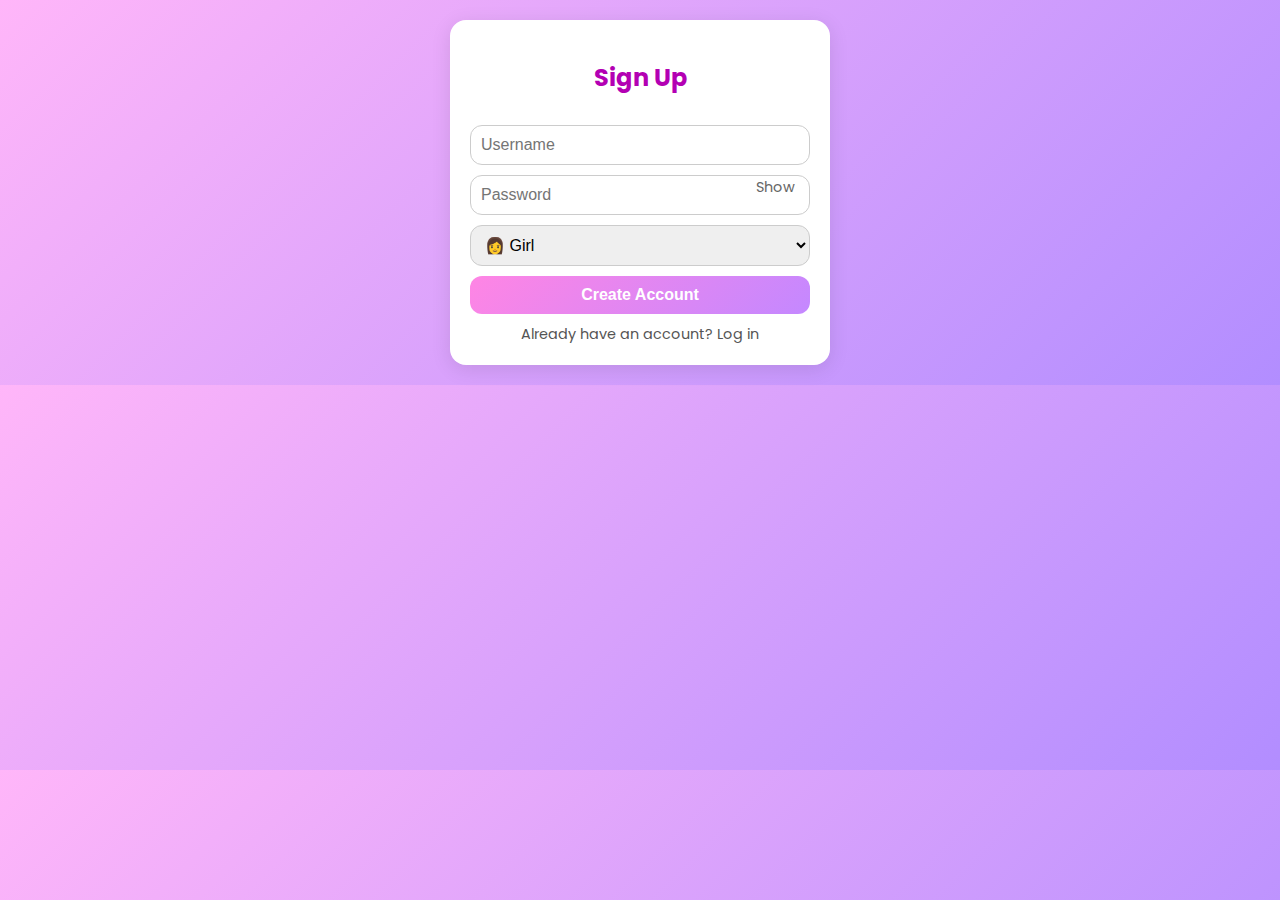
<file: gemini_chat_icon_popup_border.html>
<!DOCTYPE html>
<html lang="en">
<head>
  <meta charset="UTF-8" />
  <meta name="viewport" content="width=device-width, initial-scale=1.0"/>
  <title>Gemini Chat</title>
  <link href="https://fonts.googleapis.com/css2?family=Poppins:wght@400;600&display=swap" rel="stylesheet"/>
  <style>
    * { box-sizing: border-box; }
    body {
      margin: 0;
      background: linear-gradient(135deg, #ffb6f9, #b28dff);
      font-family: 'Poppins', sans-serif;
      display: flex;
      justify-content: center;
    }
    .container {
      width: 100%;
      max-width: 420px;
      padding: 20px;
    }
    .card {
      background: white;
      padding: 20px;
      border-radius: 16px;
      box-shadow: 0 4px 20px rgba(0,0,0,0.1);
    }
    h2 {
      text-align: center;
      color: #b300b3;
    }
    input, select, button {
      width: 100%;
      max-width: 100%;
      padding: 10px;
      margin-top: 10px;
      border-radius: 12px;
      border: 1px solid #ccc;
      font-size: 1rem;
      outline: none;
    }
    .password-box {
      position: relative;
      width: 100%;
    }
    .toggle-pass {
      position: absolute;
      top: 12px;
      right: 15px;
      font-size: 0.9rem;
      cursor: pointer;
      color: #666;
    }
    button {
      background: linear-gradient(135deg, #ff85e4, #c488ff);
      color: white;
      font-weight: bold;
      border: none;
      cursor: pointer;
    }
    button:hover {
      background: linear-gradient(135deg, #ff6fe4, #a073ff);
    }
    .toggle {
      text-align: center;
      margin-top: 10px;
      font-size: 0.9rem;
      color: #555;
      cursor: pointer;
    }
    .chatbox, #chat-form {
      display: none;
    }
    .user {
      text-align: right;
      color: #8000ff;
      margin-bottom: 8px;
    }
    .bot {
      text-align: left;
      color: #d63384;
      margin-bottom: 8px;
    }
    .typing-dots {
      display: inline-block;
      font-size: 2rem;
    }
    .typing-dots span {
      display: inline-block;
      animation: blink 1.2s infinite;
    }
    .typing-dots span:nth-child(2) { animation-delay: 0.2s; }
    .typing-dots span:nth-child(3) { animation-delay: 0.4s; }
    @keyframes blink {
      0%, 80%, 100% { opacity: 0; transform: translateY(0); }
      40% { opacity: 1; transform: translateY(-6px); }
    }
    .topbar {
      display: flex;
      justify-content: space-between;
      align-items: center;
      font-size: 0.95rem;
      margin-bottom: 10px;
    }
    .topbar span {
      font-weight: bold;
      color: #b300b3;
    }
    .logout-btn {
      background: none;
      border: none;
      color: #d63384;
      font-weight: bold;
      cursor: pointer;
    }
    .avatar {
      width: 24px;
      height: 24px;
      border-radius: 50%;
      object-fit: cover;
      margin-right: 5px;
      vertical-align: middle;
    }
    .loading {
      text-align: center;
      font-size: 0.95rem;
      margin-top: 10px;
      color: #888;
    }
    .popup-overlay {
      position: fixed;
      top: 0; left: 0;
      width: 100%; height: 100%;
      background: rgba(0,0,0,0.6);
      display: none;
      justify-content: center;
      align-items: center;
      z-index: 999;
    }
    .popup-content {
  border: 3px solid #d63384; /* pink-violet border */
      background: white;
      padding: 30px;
      border-radius: 20px;
      text-align: center;
      font-size: 2rem;
      color: #333;
      box-shadow: 0 0 20px rgba(0,0,0,0.3);
      animation: popin 0.3s ease;
    }
    .popup-content.success::before { content: "✔"; display: block; font-size: 3rem; color: green; margin-bottom: 10px; }
    .popup-content.error::before { content: "✖"; display: block; font-size: 3rem; color: red; margin-bottom: 10px; }
    @keyframes popin {
      from { transform: scale(0.8); opacity: 0; }
      to { transform: scale(1); opacity: 1; }
    }
  </style>
</head>
<body>
  <div class="container">
    <div class="card" id="auth-box">
      <h2 id="auth-title">Sign Up</h2>
      <input type="text" id="username" placeholder="Username" required />
      <div class="password-box">
        <input type="password" id="password" placeholder="Password" required />
        <span class="toggle-pass" onclick="togglePassword()">Show</span>
      </div>
      <select id="avatar">
        <option value="https://i.pravatar.cc/40?img=1">👩 Girl</option>
        <option value="https://i.pravatar.cc/40?img=2">🧑 Boy</option>
        <option value="https://i.pravatar.cc/40?img=3">😎 Cool</option>
        <option value="https://i.pravatar.cc/40?img=4">🐱 Cat</option>
      </select>
      <button onclick="handleAuth()">Create Account</button>
      <div class="loading" id="loading-msg" style="display:none;">Loading...</div>
      <div class="toggle" onclick="toggleAuth()">Already have an account? Log in</div>
    </div>

    <div class="card chatbox" id="chat-box">
      <div class="topbar">
        <span id="user-info"></span>
        <button class="logout-btn" onclick="logout()">Logout</button>
      </div>
      <h2>💬 Gemini Chatbot</h2>
      <div id="messages"></div>
      <form id="chat-form">
        <input type="text" id="prompt" placeholder="Ask something..." required />
        <button type="submit">Send</button>
      </form>
    </div>
  </div>

  <div class="popup-overlay" id="popup">
    <div class="popup-content" id="popup-content"></div>
  </div>

  <script>
    const authBox = document.getElementById("auth-box");
    const chatBox = document.getElementById("chat-box");
    const form = document.getElementById("chat-form");
    const messages = document.getElementById("messages");
    const loadingMsg = document.getElementById("loading-msg");
    const toggleBtn = document.querySelector(".toggle-pass");
    const userInfo = document.getElementById("user-info");

    function togglePassword() {
      const passInput = document.getElementById("password");
      const show = passInput.type === "password";
      passInput.type = show ? "text" : "password";
      toggleBtn.innerText = show ? "Hide" : "Show";
    }

    function toggleAuth() {
      const title = document.getElementById("auth-title");
      const btn = authBox.querySelector("button");
      const toggle = authBox.querySelector(".toggle");
      if (title.innerText === "Sign Up") {
        title.innerText = "Log In";
        btn.innerText = "Login";
        toggle.innerText = "Don't have an account? Sign up";
      } else {
        title.innerText = "Sign Up";
        btn.innerText = "Create Account";
        toggle.innerText = "Already have an account? Log in";
      }
    }

    function showPopup(message, type = "success") {
      const popup = document.getElementById("popup");
      const content = document.getElementById("popup-content");
      content.className = "popup-content " + type;
      content.innerHTML = message; content.classList.add(type);
      popup.style.display = "flex";
      setTimeout(() => {
        popup.style.display = "none";
      }, 2000);
    }

    function handleAuth() {
      const username = document.getElementById("username").value.trim();
      const password = document.getElementById("password").value.trim();
      const avatar = document.getElementById("avatar").value;
      const mode = document.getElementById("auth-title").innerText;
      if (!username || !password) {
        showPopup("Fill in all fields", "error");
        return;
      }
      loadingMsg.style.display = "block";
      setTimeout(() => {
        const users = JSON.parse(localStorage.getItem("users") || "[]");
        if (mode === "Sign Up") {
          if (users.find(u => u.username === username)) {
            loadingMsg.style.display = "none";
            showPopup("Username already exists", "error");
            return;
          }
          users.push({ username, password, avatar });
          localStorage.setItem("users", JSON.stringify(users));
          showPopup("Account Created!", "success");
          toggleAuth();
        } else {
          const user = users.find(u => u.username === username && u.password === password);
          if (!user) {
            loadingMsg.style.display = "none";
            showPopup("Invalid credentials", "error");
            return;
          }
          localStorage.setItem("loggedIn", "true");
          localStorage.setItem("activeUser", JSON.stringify(user));
          showPopup("Logged In!", "success");
          setTimeout(showChat, 1500);
        }
        loadingMsg.style.display = "none";
      }, 1000);
    }

    function showChat() {
      const user = JSON.parse(localStorage.getItem("activeUser"));
      userInfo.innerHTML = `<img src="${user.avatar}" class="avatar"> ${user.username}`;
      authBox.style.display = "none";
      chatBox.style.display = "block";
      form.style.display = "flex";
    }

    function logout() {
      localStorage.removeItem("loggedIn");
      localStorage.removeItem("activeUser");
      location.reload();
    }

    if (localStorage.getItem("loggedIn") === "true") {
      showChat();
    }

    function typeText(element, text, speed = 20) {
      let i = 0;
      const interval = setInterval(() => {
        element.textContent += text.charAt(i);
        i++;
        if (i === text.length) clearInterval(interval);
      }, speed);
    }

    form.addEventListener("submit", async (e) => {
      e.preventDefault();
      const input = document.getElementById("prompt");
      const ask = input.value.trim();
      if (!ask) return;
      messages.innerHTML += `<div class="user"><b>You:</b> ${ask}</div>`;
      input.value = "";
      const typing = document.createElement("div");
      typing.className = "bot";
      typing.innerHTML = `<b>Gemini:</b> <div class="typing-dots"><span>•</span><span>•</span><span>•</span></div>`;
      messages.appendChild(typing);
      const res = await fetch(`/api/gemini?ask=${encodeURIComponent(ask)}`);
      const data = await res.json();
      typing.remove();
      const botDiv = document.createElement("div");
      botDiv.className = "bot";
      botDiv.innerHTML = "<b>Gemini:</b> <span></span>";
      messages.appendChild(botDiv);
      const span = botDiv.querySelector("span");
      typeText(span, data.reply);
    });
  </script>
</body>
</html>
</file>
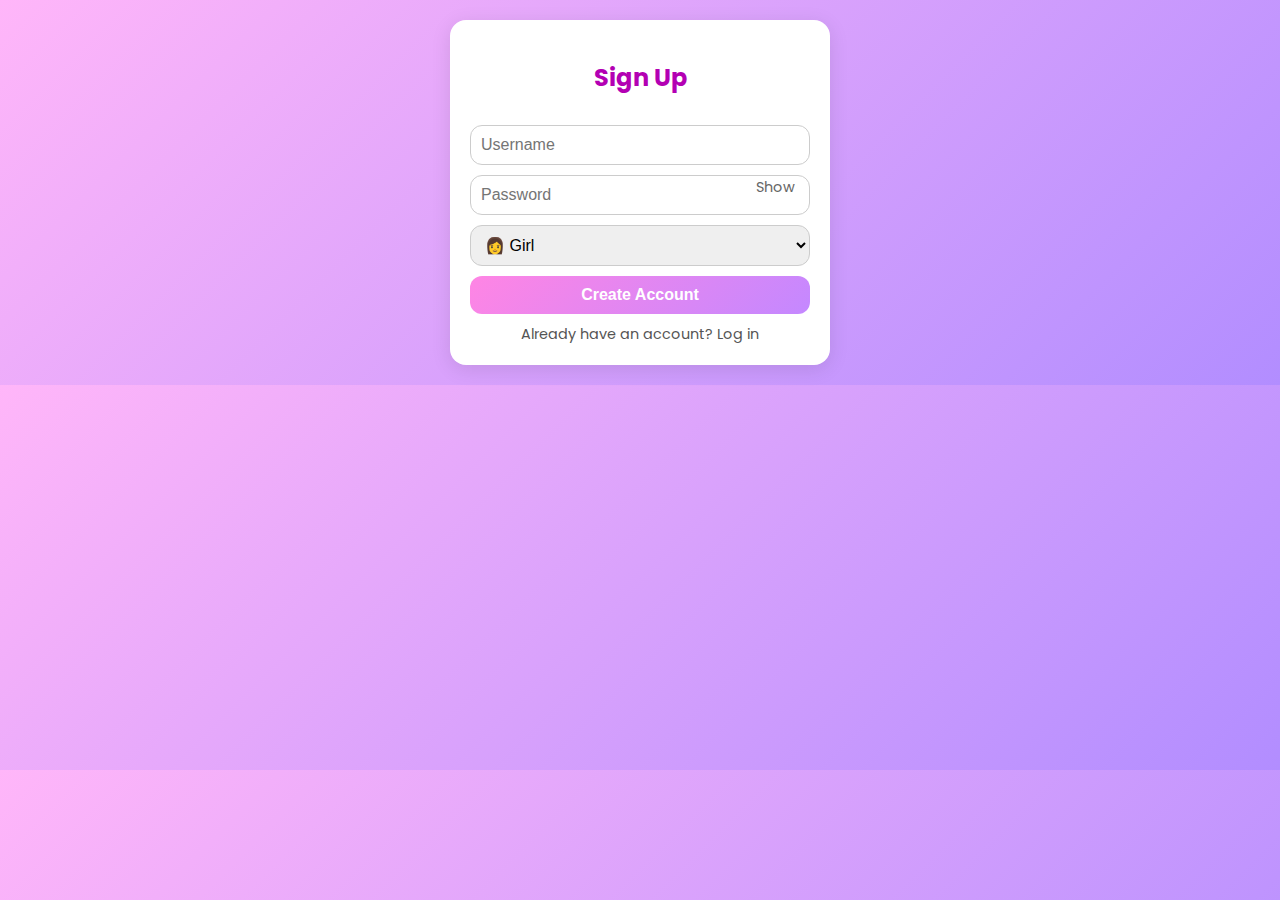
<file: gemini_chat_popup_animated.html>
<!DOCTYPE html>
<html lang="en">
<head>
  <meta charset="UTF-8" />
  <meta name="viewport" content="width=device-width, initial-scale=1.0"/>
  <title>Gemini Chat</title>
  <link href="https://fonts.googleapis.com/css2?family=Poppins:wght@400;600&display=swap" rel="stylesheet"/>
  <style>
    * { box-sizing: border-box; }
    body {
      margin: 0;
      background: linear-gradient(135deg, #ffb6f9, #b28dff);
      font-family: 'Poppins', sans-serif;
      display: flex;
      justify-content: center;
    }
    .container {
      width: 100%;
      max-width: 420px;
      padding: 20px;
    }
    .card {
      background: white;
      padding: 20px;
      border-radius: 16px;
      box-shadow: 0 4px 20px rgba(0,0,0,0.1);
    }
    h2 {
      text-align: center;
      color: #b300b3;
    }
    input, select, button {
      width: 100%;
      max-width: 100%;
      padding: 10px;
      margin-top: 10px;
      border-radius: 12px;
      border: 1px solid #ccc;
      font-size: 1rem;
      outline: none;
    }
    .password-box {
      position: relative;
      width: 100%;
    }
    .toggle-pass {
      position: absolute;
      top: 12px;
      right: 15px;
      font-size: 0.9rem;
      cursor: pointer;
      color: #666;
    }
    button {
      background: linear-gradient(135deg, #ff85e4, #c488ff);
      color: white;
      font-weight: bold;
      border: none;
      cursor: pointer;
    }
    button:hover {
      background: linear-gradient(135deg, #ff6fe4, #a073ff);
    }
    .toggle {
      text-align: center;
      margin-top: 10px;
      font-size: 0.9rem;
      color: #555;
      cursor: pointer;
    }
    .chatbox, #chat-form {
      display: none;
    }
    .user {
      text-align: right;
      color: #8000ff;
      margin-bottom: 8px;
    }
    .bot {
      text-align: left;
      color: #d63384;
      margin-bottom: 8px;
    }
    .typing-dots {
      display: inline-block;
      font-size: 2rem;
    }
    .typing-dots span {
      display: inline-block;
      animation: blink 1.2s infinite;
    }
    .typing-dots span:nth-child(2) { animation-delay: 0.2s; }
    .typing-dots span:nth-child(3) { animation-delay: 0.4s; }
    @keyframes blink {
      0%, 80%, 100% { opacity: 0; transform: translateY(0); }
      40% { opacity: 1; transform: translateY(-6px); }
    }
    .topbar {
      display: flex;
      justify-content: space-between;
      align-items: center;
      font-size: 0.95rem;
      margin-bottom: 10px;
    }
    .topbar span {
      font-weight: bold;
      color: #b300b3;
    }
    .logout-btn {
      background: none;
      border: none;
      color: #d63384;
      font-weight: bold;
      cursor: pointer;
    }
    .avatar {
      width: 24px;
      height: 24px;
      border-radius: 50%;
      object-fit: cover;
      margin-right: 5px;
      vertical-align: middle;
    }
    .loading {
      text-align: center;
      font-size: 0.95rem;
      margin-top: 10px;
      color: #888;
    }
    .popup-overlay {
      position: fixed;
      top: 0; left: 0;
      width: 100%; height: 100%;
      background: rgba(0,0,0,0.6);
      display: none;
      justify-content: center;
      align-items: center;
      z-index: 999;
    }
    .popup-content {
  box-shadow: 0 0 20px rgba(214, 51, 132, 0.5);
  animation: popupFade 0.4s ease;
  border: 3px solid #d63384; /* pink-violet border */
      background: white;
      padding: 30px;
      border-radius: 20px;
      text-align: center;
      font-size: 2rem;
      color: #333;
      box-shadow: 0 0 20px rgba(0,0,0,0.3);
      animation: popin 0.3s ease;
    }
    .popup-content.success::before { content: "✔"; display: block; font-size: 3rem; color: green; margin-bottom: 10px; }
    .popup-content.error::before { content: "✖"; display: block; font-size: 3rem; color: red; margin-bottom: 10px; }
    @keyframes popupFade {
  from { transform: scale(0.9); opacity: 0; }
  to { transform: scale(1); opacity: 1; }
}

@keyframes popin {
      from { transform: scale(0.8); opacity: 0; }
      to { transform: scale(1); opacity: 1; }
    }
  </style>
</head>
<body>
  <div class="container">
    <div class="card" id="auth-box">
      <h2 id="auth-title">Sign Up</h2>
      <input type="text" id="username" placeholder="Username" required />
      <div class="password-box">
        <input type="password" id="password" placeholder="Password" required />
        <span class="toggle-pass" onclick="togglePassword()">Show</span>
      </div>
      <select id="avatar">
        <option value="https://i.pravatar.cc/40?img=1">👩 Girl</option>
        <option value="https://i.pravatar.cc/40?img=2">🧑 Boy</option>
        <option value="https://i.pravatar.cc/40?img=3">😎 Cool</option>
        <option value="https://i.pravatar.cc/40?img=4">🐱 Cat</option>
      </select>
      <button onclick="handleAuth()">Create Account</button>
      <div class="loading" id="loading-msg" style="display:none;">Loading...</div>
      <div class="toggle" onclick="toggleAuth()">Already have an account? Log in</div>
    </div>

    <div class="card chatbox" id="chat-box">
      <div class="topbar">
        <span id="user-info"></span>
        <button class="logout-btn" onclick="logout()">Logout</button>
      </div>
      <h2>💬 Gemini Chatbot</h2>
      <div id="messages"></div>
      <form id="chat-form">
        <input type="text" id="prompt" placeholder="Ask something..." required />
        <button type="submit">Send</button>
      </form>
    </div>
  </div>

  <div class="popup-overlay" id="popup">
    <div class="popup-content" id="popup-content"></div>
  </div>

  <script>
    const authBox = document.getElementById("auth-box");
    const chatBox = document.getElementById("chat-box");
    const form = document.getElementById("chat-form");
    const messages = document.getElementById("messages");
    const loadingMsg = document.getElementById("loading-msg");
    const toggleBtn = document.querySelector(".toggle-pass");
    const userInfo = document.getElementById("user-info");

    function togglePassword() {
      const passInput = document.getElementById("password");
      const show = passInput.type === "password";
      passInput.type = show ? "text" : "password";
      toggleBtn.innerText = show ? "Hide" : "Show";
    }

    function toggleAuth() {
      const title = document.getElementById("auth-title");
      const btn = authBox.querySelector("button");
      const toggle = authBox.querySelector(".toggle");
      if (title.innerText === "Sign Up") {
        title.innerText = "Log In";
        btn.innerText = "Login";
        toggle.innerText = "Don't have an account? Sign up";
      } else {
        title.innerText = "Sign Up";
        btn.innerText = "Create Account";
        toggle.innerText = "Already have an account? Log in";
      }
    }

    function showPopup(message, type = "success") {
      const popup = document.getElementById("popup");
      const content = document.getElementById("popup-content");
      content.className = "popup-content " + type;
      content.innerHTML = message; content.classList.add(type);
      popup.style.display = "flex";
      setTimeout(() => {
        popup.style.display = "none";
      }, 2000);
    }

    function handleAuth() {
      const username = document.getElementById("username").value.trim();
      const password = document.getElementById("password").value.trim();
      const avatar = document.getElementById("avatar").value;
      const mode = document.getElementById("auth-title").innerText;
      if (!username || !password) {
        showPopup("Fill in all fields", "error");
        return;
      }
      loadingMsg.style.display = "block";
      setTimeout(() => {
        const users = JSON.parse(localStorage.getItem("users") || "[]");
        if (mode === "Sign Up") {
          if (users.find(u => u.username === username)) {
            loadingMsg.style.display = "none";
            showPopup("Username already exists", "error");
            return;
          }
          users.push({ username, password, avatar });
          localStorage.setItem("users", JSON.stringify(users));
          showPopup("Account Created!", "success");
          toggleAuth();
        } else {
          const user = users.find(u => u.username === username && u.password === password);
          if (!user) {
            loadingMsg.style.display = "none";
            showPopup("Invalid credentials", "error");
            return;
          }
          localStorage.setItem("loggedIn", "true");
          localStorage.setItem("activeUser", JSON.stringify(user));
          showPopup("Logged In!", "success");
          setTimeout(showChat, 1500);
        }
        loadingMsg.style.display = "none";
      }, 1000);
    }

    function showChat() {
      const user = JSON.parse(localStorage.getItem("activeUser"));
      userInfo.innerHTML = `<img src="${user.avatar}" class="avatar"> ${user.username}`;
      authBox.style.display = "none";
      chatBox.style.display = "block";
      form.style.display = "flex";
    }

    function logout() {
      localStorage.removeItem("loggedIn");
      localStorage.removeItem("activeUser");
      location.reload();
    }

    if (localStorage.getItem("loggedIn") === "true") {
      showChat();
    }

    function typeText(element, text, speed = 20) {
      let i = 0;
      const interval = setInterval(() => {
        element.textContent += text.charAt(i);
        i++;
        if (i === text.length) clearInterval(interval);
      }, speed);
    }

    form.addEventListener("submit", async (e) => {
      e.preventDefault();
      const input = document.getElementById("prompt");
      const ask = input.value.trim();
      if (!ask) return;
      messages.innerHTML += `<div class="user"><b>You:</b> ${ask}</div>`;
      input.value = "";
      const typing = document.createElement("div");
      typing.className = "bot";
      typing.innerHTML = `<b>Gemini:</b> <div class="typing-dots"><span>•</span><span>•</span><span>•</span></div>`;
      messages.appendChild(typing);
      const res = await fetch(`/api/gemini?ask=${encodeURIComponent(ask)}`);
      const data = await res.json();
      typing.remove();
      const botDiv = document.createElement("div");
      botDiv.className = "bot";
      botDiv.innerHTML = "<b>Gemini:</b> <span></span>";
      messages.appendChild(botDiv);
      const span = botDiv.querySelector("span");
      typeText(span, data.reply);
    });
  </script>
</body>
</html>
</file>
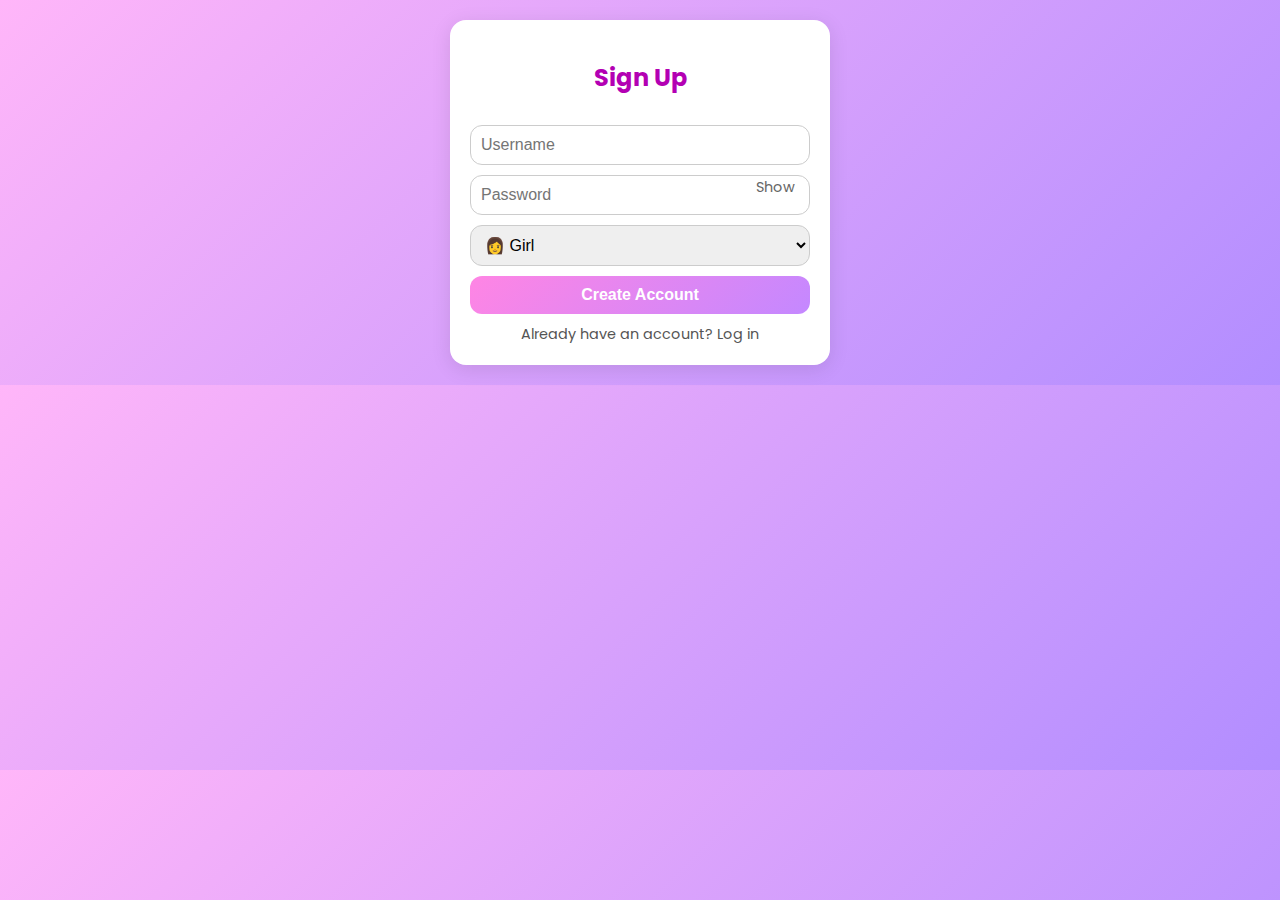
<file: gemini_chat_updated.html>
<!DOCTYPE html>
<html lang="en">
<head>
  <meta charset="UTF-8" />
  <meta name="viewport" content="width=device-width, initial-scale=1.0"/>
  <title>Gemini Chat</title>
  <link href="https://fonts.googleapis.com/css2?family=Poppins:wght@400;600&display=swap" rel="stylesheet"/>
  <style>
    * { box-sizing: border-box; }
    body {
      margin: 0;
      background: linear-gradient(135deg, #ffb6f9, #b28dff);
      font-family: 'Poppins', sans-serif;
      display: flex;
      justify-content: center;
    }
    .container {
      width: 100%;
      max-width: 420px;
      padding: 20px;
    }
    .card {
      background: white;
      padding: 20px;
      border-radius: 16px;
      box-shadow: 0 4px 20px rgba(0,0,0,0.1);
    }
    h2 {
      text-align: center;
      color: #b300b3;
    }
    input, select, button {
      width: 100%;
      max-width: 100%;
      padding: 10px;
      margin-top: 10px;
      border-radius: 12px;
      border: 1px solid #ccc;
      font-size: 1rem;
      outline: none;
    }
    .password-box {
      position: relative;
      width: 100%;
    }
    .toggle-pass {
      position: absolute;
      top: 12px;
      right: 15px;
      font-size: 0.9rem;
      cursor: pointer;
      color: #666;
    }
    button {
      background: linear-gradient(135deg, #ff85e4, #c488ff);
      color: white;
      font-weight: bold;
      border: none;
      cursor: pointer;
    }
    button:hover {
      background: linear-gradient(135deg, #ff6fe4, #a073ff);
    }
    .toggle {
      text-align: center;
      margin-top: 10px;
      font-size: 0.9rem;
      color: #555;
      cursor: pointer;
    }
    .chatbox, #chat-form {
      display: none;
    }
    .user {
      text-align: right;
      color: #8000ff;
      margin-bottom: 8px;
    }
    .bot {
      text-align: left;
      color: #d63384;
      margin-bottom: 8px;
    }
    .typing-dots {
      display: inline-block;
      font-size: 2rem;
    }
    .typing-dots span {
      display: inline-block;
      animation: blink 1.2s infinite;
    }
    .typing-dots span:nth-child(2) { animation-delay: 0.2s; }
    .typing-dots span:nth-child(3) { animation-delay: 0.4s; }
    @keyframes blink {
      0%, 80%, 100% { opacity: 0; transform: translateY(0); }
      40% { opacity: 1; transform: translateY(-6px); }
    }
    .topbar {
      display: flex;
      justify-content: space-between;
      align-items: center;
      font-size: 0.95rem;
      margin-bottom: 10px;
    }
    .topbar span {
      font-weight: bold;
      color: #b300b3;
    }
    .logout-btn {
      background: none;
      border: none;
      color: #d63384;
      font-weight: bold;
      cursor: pointer;
    }
    .avatar {
      width: 24px;
      height: 24px;
      border-radius: 50%;
      object-fit: cover;
      margin-right: 5px;
      vertical-align: middle;
    }
    .loading {
      text-align: center;
      font-size: 0.95rem;
      margin-top: 10px;
      color: #888;
    }
    .popup-overlay {
      position: fixed;
      top: 0; left: 0;
      width: 100%; height: 100%;
      background: rgba(0,0,0,0.6);
      display: none;
      justify-content: center;
      align-items: center;
      z-index: 999;
    }
    .popup-content {
      background: white;
      padding: 30px;
      border-radius: 20px;
      text-align: center;
      font-size: 2rem;
      color: #333;
      box-shadow: 0 0 20px rgba(0,0,0,0.3);
      animation: popin 0.3s ease;
    }
    .popup-content.success { color: green; }
    .popup-content.error { color: red; }
    @keyframes popin {
      from { transform: scale(0.8); opacity: 0; }
      to { transform: scale(1); opacity: 1; }
    }
  </style>
</head>
<body>
  <div class="container">
    <div class="card" id="auth-box">
      <h2 id="auth-title">Sign Up</h2>
      <input type="text" id="username" placeholder="Username" required />
      <div class="password-box">
        <input type="password" id="password" placeholder="Password" required />
        <span class="toggle-pass" onclick="togglePassword()">Show</span>
      </div>
      <select id="avatar">
        <option value="https://i.pravatar.cc/40?img=1">👩 Girl</option>
        <option value="https://i.pravatar.cc/40?img=2">🧑 Boy</option>
        <option value="https://i.pravatar.cc/40?img=3">😎 Cool</option>
        <option value="https://i.pravatar.cc/40?img=4">🐱 Cat</option>
      </select>
      <button onclick="handleAuth()">Create Account</button>
      <div class="loading" id="loading-msg" style="display:none;">Loading...</div>
      <div class="toggle" onclick="toggleAuth()">Already have an account? Log in</div>
    </div>

    <div class="card chatbox" id="chat-box">
      <div class="topbar">
        <span id="user-info"></span>
        <button class="logout-btn" onclick="logout()">Logout</button>
      </div>
      <h2>💬 Gemini Chatbot</h2>
      <div id="messages"></div>
      <form id="chat-form">
        <input type="text" id="prompt" placeholder="Ask something..." required />
        <button type="submit">Send</button>
      </form>
    </div>
  </div>

  <div class="popup-overlay" id="popup">
    <div class="popup-content" id="popup-content"></div>
  </div>

  <script>
    const authBox = document.getElementById("auth-box");
    const chatBox = document.getElementById("chat-box");
    const form = document.getElementById("chat-form");
    const messages = document.getElementById("messages");
    const loadingMsg = document.getElementById("loading-msg");
    const toggleBtn = document.querySelector(".toggle-pass");
    const userInfo = document.getElementById("user-info");

    function togglePassword() {
      const passInput = document.getElementById("password");
      const show = passInput.type === "password";
      passInput.type = show ? "text" : "password";
      toggleBtn.innerText = show ? "Hide" : "Show";
    }

    function toggleAuth() {
      const title = document.getElementById("auth-title");
      const btn = authBox.querySelector("button");
      const toggle = authBox.querySelector(".toggle");
      if (title.innerText === "Sign Up") {
        title.innerText = "Log In";
        btn.innerText = "Login";
        toggle.innerText = "Don't have an account? Sign up";
      } else {
        title.innerText = "Sign Up";
        btn.innerText = "Create Account";
        toggle.innerText = "Already have an account? Log in";
      }
    }

    function showPopup(message, type = "success") {
      const popup = document.getElementById("popup");
      const content = document.getElementById("popup-content");
      content.className = "popup-content " + type;
      content.innerHTML = (type === "success" ? "✅ " : "❌ ") + message;
      popup.style.display = "flex";
      setTimeout(() => {
        popup.style.display = "none";
      }, 2000);
    }

    function handleAuth() {
      const username = document.getElementById("username").value.trim();
      const password = document.getElementById("password").value.trim();
      const avatar = document.getElementById("avatar").value;
      const mode = document.getElementById("auth-title").innerText;
      if (!username || !password) {
        showPopup("Fill in all fields", "error");
        return;
      }
      loadingMsg.style.display = "block";
      setTimeout(() => {
        const users = JSON.parse(localStorage.getItem("users") || "[]");
        if (mode === "Sign Up") {
          if (users.find(u => u.username === username)) {
            loadingMsg.style.display = "none";
            showPopup("Username already exists", "error");
            return;
          }
          users.push({ username, password, avatar });
          localStorage.setItem("users", JSON.stringify(users));
          showPopup("Account Created!", "success");
          toggleAuth();
        } else {
          const user = users.find(u => u.username === username && u.password === password);
          if (!user) {
            loadingMsg.style.display = "none";
            showPopup("Invalid credentials", "error");
            return;
          }
          localStorage.setItem("loggedIn", "true");
          localStorage.setItem("activeUser", JSON.stringify(user));
          showPopup("Logged In!", "success");
          setTimeout(showChat, 1500);
        }
        loadingMsg.style.display = "none";
      }, 1000);
    }

    function showChat() {
      const user = JSON.parse(localStorage.getItem("activeUser"));
      userInfo.innerHTML = `<img src="${user.avatar}" class="avatar"> ${user.username}`;
      authBox.style.display = "none";
      chatBox.style.display = "block";
      form.style.display = "flex";
    }

    function logout() {
      localStorage.removeItem("loggedIn");
      localStorage.removeItem("activeUser");
      location.reload();
    }

    if (localStorage.getItem("loggedIn") === "true") {
      showChat();
    }

    function typeText(element, text, speed = 20) {
      let i = 0;
      const interval = setInterval(() => {
        element.textContent += text.charAt(i);
        i++;
        if (i === text.length) clearInterval(interval);
      }, speed);
    }

    form.addEventListener("submit", async (e) => {
      e.preventDefault();
      const input = document.getElementById("prompt");
      const ask = input.value.trim();
      if (!ask) return;
      messages.innerHTML += `<div class="user"><b>You:</b> ${ask}</div>`;
      input.value = "";
      const typing = document.createElement("div");
      typing.className = "bot";
      typing.innerHTML = `<b>Gemini:</b> <div class="typing-dots"><span>•</span><span>•</span><span>•</span></div>`;
      messages.appendChild(typing);
      const res = await fetch(`/api/gemini?ask=${encodeURIComponent(ask)}`);
      const data = await res.json();
      typing.remove();
      const botDiv = document.createElement("div");
      botDiv.className = "bot";
      botDiv.innerHTML = "<b>Gemini:</b> <span></span>";
      messages.appendChild(botDiv);
      const span = botDiv.querySelector("span");
      typeText(span, data.reply);
    });
  </script>
</body>
</html>
</file>
